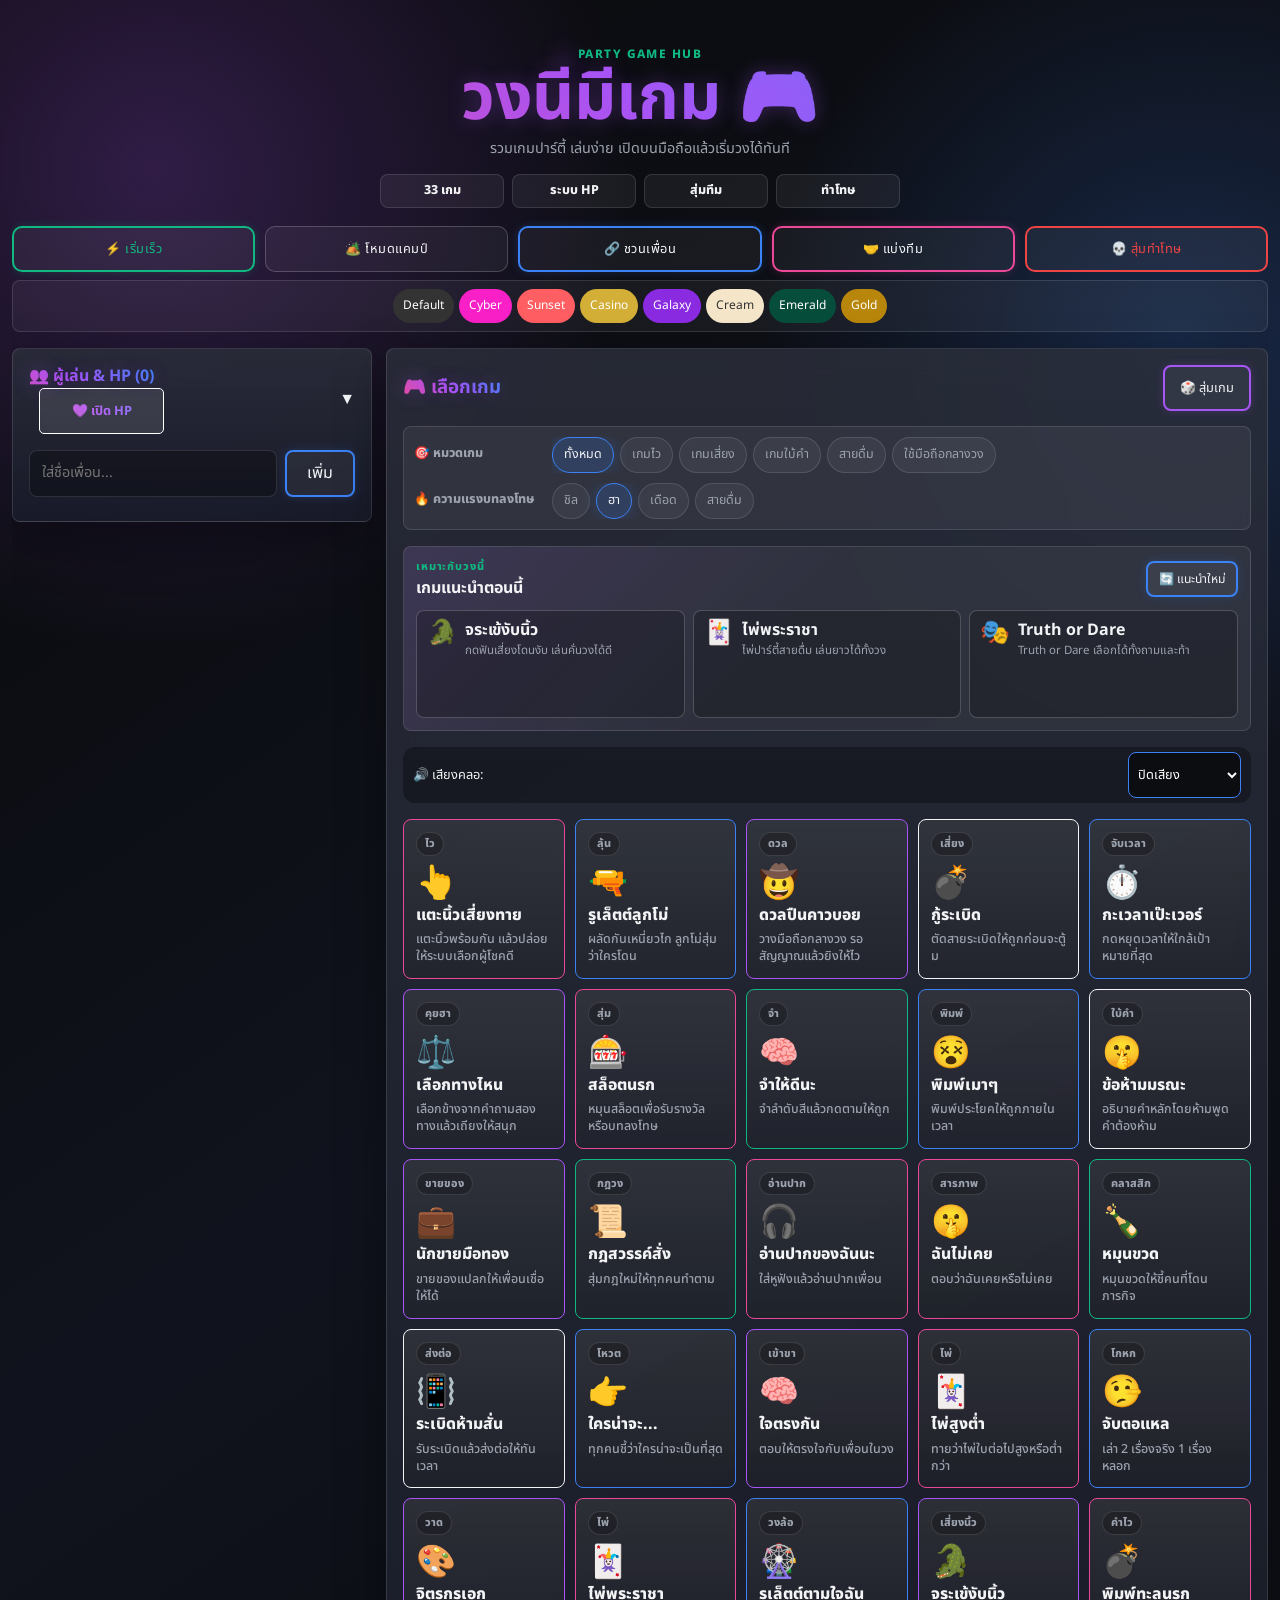
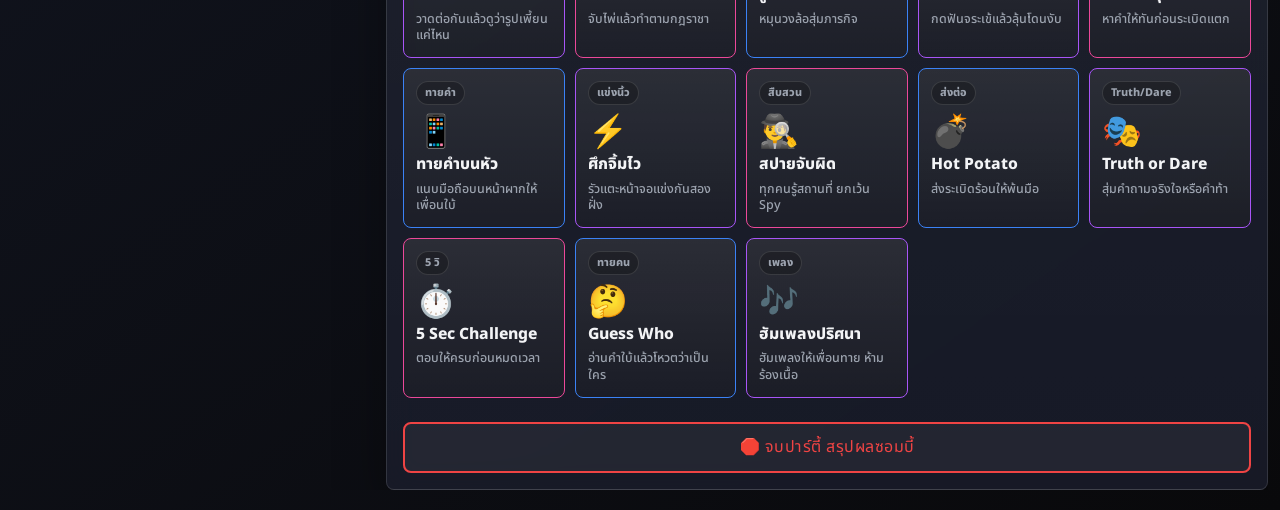
<file: index.html>
<!DOCTYPE html>
<html lang="th">
<head>
    <meta charset="UTF-8">
    <meta name="viewport" content="width=device-width, initial-scale=1.0, maximum-scale=1.0, user-scalable=no">
    <title>วงนี้มีเกม - Premium Party Hub</title>
    <meta name="theme-color" content="#09090b">
    <meta name="description" content="เว็บแอปเกมปาร์ตี้สำหรับเล่นกับเพื่อนบนมือถือ มีเกม 33 เกม ระบบ HP สุ่มทีม สุ่มทำโทษ และโหมดเริ่มเร็ว">
    <link rel="manifest" href="manifest.json">
    <link rel="icon" href="icon.svg" type="image/svg+xml">
    <link rel="apple-touch-icon" href="icon.svg">
    <link href="https://fonts.googleapis.com/css2?family=Noto+Sans+Thai:wght@300;400;600;800&display=swap" rel="stylesheet">
    <link rel="stylesheet" href="style.css">
</head>
<body>

<div class="bg-orb orb-1"></div><div class="bg-orb orb-2"></div><div class="bg-orb orb-3"></div>
<div id="flash-overlay"></div>
<div id="touch-roulette-overlay" class="hidden"></div>

<div id="app-container">
    <div id="home-view" class="dashboard-layout">
        <div class="header-section text-center mb-2 mt-3">
            <p class="app-kicker">Party Game Hub</p>
            <h1 class="text-gradient pulse-text" style="font-size: 2.2rem; margin-bottom: 5px;">วงนี้มีเกม 🎮</h1>
            <p class="text-muted" style="font-size: 0.9rem;">รวมเกมปาร์ตี้ เล่นง่าย เปิดบนมือถือแล้วเริ่มวงได้ทันที</p>
            <div class="quick-stats" aria-label="ข้อมูลแอป">
                <span>33 เกม</span>
                <span>ระบบ HP</span>
                <span>สุ่มทีม</span>
                <span>ทำโทษ</span>
            </div>
        </div>

        <div class="toolbar-section mb-2">
            <button onclick="quickStart()" class="action-btn toolbar-btn btn-neon-green">⚡ เริ่มเร็ว</button>
            <button onclick="toggleCampfire()" id="btn-campfire" class="action-btn toolbar-btn">🏕️ โหมดแคมป์</button>
            <button onclick="shareApp()" class="action-btn toolbar-btn btn-neon-blue">🔗 ชวนเพื่อน</button>
            <button onclick="splitTeams()" class="action-btn toolbar-btn btn-neon-pink">🤝 แบ่งทีม</button>
            <button onclick="showPenaltyModal()" class="action-btn toolbar-btn btn-danger">💀 สุ่มทำโทษ</button>
        </div>

        <div class="theme-switcher mb-3" style="display:flex; gap:5px; flex-wrap:wrap; justify-content:center;" aria-label="เลือกธีม">
            <button onclick="setTheme('default')" class="theme-btn" style="background:#333;">Default</button>
            <button onclick="setTheme('cyberpunk')" class="theme-btn" style="background:#f820c6;">Cyber</button>
            <button onclick="setTheme('sunset')" class="theme-btn" style="background:#ff5e62;">Sunset</button>
            <button onclick="setTheme('casino')" class="theme-btn" style="background:#d4af37;">Casino</button>
            <button onclick="setTheme('galaxy')" class="theme-btn" style="background:#8a2be2;">Galaxy</button>
            <button onclick="setTheme('cream')" class="theme-btn" style="background:#f5e6ca; color:#333;">Cream</button>
            <button onclick="setTheme('emerald')" class="theme-btn" style="background:#064e3b;">Emerald</button>
            <button onclick="setTheme('goldblack')" class="theme-btn" style="background:#b8860b;">Gold</button>
        </div>

        <div class="dashboard-grid">
            <div class="player-panel glass-card p-3 mb-3">
                <div style="display: flex; justify-content: space-between; align-items: center; cursor: pointer;" onclick="togglePlayerList()">
                    <h4 class="text-gradient m-0">👥 ผู้เล่น & HP (<span id="player-count">0</span>)</h4>
                    <span id="player-toggle-icon">▼</span>
                </div>
                <div id="player-manage-section" class="mt-3">
                    <div class="add-player-box mb-2">
                        <input type="text" id="new-player-name" placeholder="ใส่ชื่อเพื่อน..." autocomplete="off">
                        <button onclick="addPlayer()" class="btn-neon-blue" style="width: 70px; padding: 10px;">เพิ่ม</button>
                    </div>
                    <div id="player-list" class="player-list-container"></div>
                </div>
            </div>

            <div class="game-panel glass-card p-3">
                <div style="display: flex; justify-content: space-between; align-items: center; margin-bottom: 15px;">
                    <h3 class="text-gradient" style="margin: 0;">🎮 เลือกเกม</h3>
                    <button onclick="randomGameSelect()" class="btn-neon-purple" style="width: auto; padding: 5px 15px; font-size: 0.8rem;">🎲 สุ่มเกม</button>
                </div>
                <div class="control-panel mb-3">
                    <div class="control-row">
                        <span>🎯 หมวดเกม</span>
                        <div class="category-tabs" id="category-tabs" aria-label="หมวดเกม"></div>
                    </div>
                    <div class="control-row">
                        <span>🔥 ความแรงบทลงโทษ</span>
                        <div class="penalty-tabs" id="penalty-tabs" aria-label="ความแรงบทลงโทษ">
                            <button type="button" onclick="setPenaltyLevel('chill')" data-level="chill">ชิล</button>
                            <button type="button" onclick="setPenaltyLevel('fun')" data-level="fun">ฮา</button>
                            <button type="button" onclick="setPenaltyLevel('hard')" data-level="hard">เดือด</button>
                            <button type="button" onclick="setPenaltyLevel('drink')" data-level="drink">สายดื่ม</button>
                        </div>
                    </div>
                </div>
                <div class="recommend-panel mb-3">
                    <div class="recommend-header">
                        <div>
                            <p class="section-kicker">เหมาะกับวงนี้</p>
                            <h4>เกมแนะนำตอนนี้</h4>
                        </div>
                        <button onclick="refreshRecommendations()" class="btn-neon-blue">🔄 แนะนำใหม่</button>
                    </div>
                    <div id="recommendation-list" class="recommendation-list"></div>
                </div>
                <div class="mb-3" style="display: flex; align-items: center; justify-content: space-between; background: rgba(0,0,0,0.3); padding: 5px 10px; border-radius: 12px;">
                    <span style="font-size: 0.8rem;">🔊 เสียงคลอ:</span>
                    <select id="ambience-select" onchange="changeAmbience()" style="padding: 5px; border-radius: 8px; background: rgba(0,0,0,0.5); color: white; border: 1px solid var(--neon-blue); font-size: 0.8rem;">
                        <option value="none">ปิดเสียง</option>
                        <option value="crickets">🏕️ เสียงจิ้งหรีด</option>
                        <option value="heartbeat">💓 ลุ้นระทึก</option>
                    </select>
                </div>
                <div class="game-grid" id="game-grid"></div>
                <button onclick="endParty()" class="btn-danger action-btn mt-4" style="width: 100%;">🛑 จบปาร์ตี้ สรุปผลซอมบี้</button>
            </div>
        </div>
    </div>

    <div id="game-view" class="hidden glass-overlay">
        <div class="game-header-container" style="position: sticky; top: 0; z-index: 11; background: rgba(0,0,0,0.8); border-bottom: 1px solid rgba(255,255,255,0.05);">
            <div class="game-header" style="display: flex; align-items: center; padding: 15px;">
                <button class="back-btn" onclick="closeGame()" style="width:auto; padding: 5px 15px; border-radius: 20px; font-size: 0.9rem; margin-right:15px;">◀ กลับ</button>
                <h3 id="game-title" class="text-gradient" style="flex: 1; text-align: left; margin:0; font-size: 1.2rem;">Game</h3>
            </div>
            <div id="mini-hp-bar" class="mini-hp-bar"></div>
        </div>
        <div class="game-content" id="game-content"></div>
    </div>

    <div id="summary-view" class="hidden p-4 glass-overlay">
        <h1 class="text-gradient mb-4 mt-4 pulse-text text-center">🎉 สรุปผลปาร์ตี้ 🎉</h1>
        <div id="summary-content" class="glass-card mb-4 p-4"></div>
        <button onclick="copySummary()" class="btn-neon-blue mb-3 action-btn">📋 คัดลอกผลสรุป</button>
        <button onclick="resetAll()" class="btn-danger action-btn">🔄 เริ่มงานใหม่ทั้งหมด</button>
    </div>

    <div id="penalty-modal" class="hidden modal-overlay"><div class="glass-card p-4 text-center modal-box"><h2 class="mb-4 text-gradient">💀 บทลงโทษ</h2><div id="penalty-result" class="timer-text mb-4" style="font-size: 1.5rem; color: #ef4444; line-height: 1.4;">เลือกประเภทแล้วสุ่มได้เลย!</div><button class="btn-neon-purple action-btn" onclick="closeModals()">ปิดหน้าต่าง</button></div></div>
    <div id="team-modal" class="hidden modal-overlay"><div class="glass-card p-4 modal-box text-center"><h2 class="mb-4 text-gradient">🤝 ผลการแบ่งทีม</h2><div id="team-result" style="text-align: left; margin-bottom: 20px;"></div><button class="btn-neon-blue action-btn mb-2" onclick="splitTeams()">🔄 สุ่มใหม่</button><button class="btn-danger action-btn" onclick="closeModals()">ปิดหน้าต่าง</button></div></div>
    <div id="toast-container"></div>
</div>
<script src="script.js"></script>
</body>
</html>
</file>
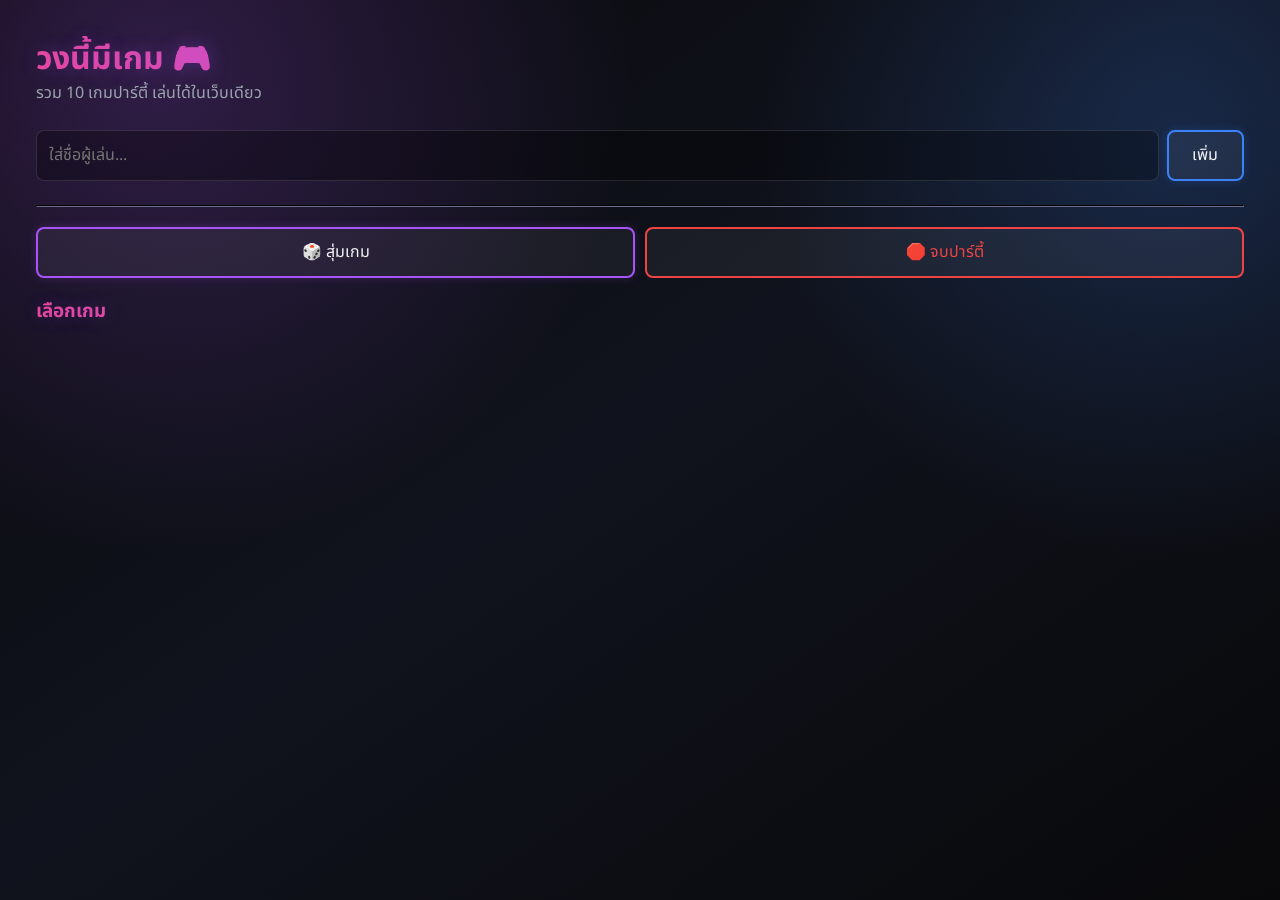
<file: indek.html>
<!DOCTYPE html>
<html lang="th">
<head>
    <meta charset="UTF-8">
    <meta name="viewport" content="width=device-width, initial-scale=1.0, maximum-scale=1.0, user-scalable=no">
    <title>วงนี้มีเกม - Party Game Hub</title>
    <link href="https://fonts.googleapis.com/css2?family=Noto+Sans+Thai:wght@300;400;600;800&display=swap" rel="stylesheet">
    <link rel="stylesheet" href="style.css">
</head>
<body>

<div id="app-container">
    
    <div id="home-view" class="p-4">
        <div class="header mb-4">
            <h1 class="text-gradient">วงนี้มีเกม 🎮</h1>
            <p class="text-muted">รวม 10 เกมปาร์ตี้ เล่นได้ในเว็บเดียว</p>
        </div>

        <div class="mb-4">
            <div style="display: flex; gap: 8px; margin-bottom: 15px;">
                <input type="text" id="new-player-name" placeholder="ใส่ชื่อผู้เล่น..." autocomplete="off">
                <button onclick="addPlayer()" class="btn-neon-blue" style="width: 80px;">เพิ่ม</button>
            </div>
            <div id="player-list"></div>
        </div>

        <hr style="border-color: #2d2d3a; margin: 20px 0;">

        <div style="display: flex; gap: 10px; margin-bottom: 20px;">
            <button onclick="randomGameSelect()" class="btn-neon-purple">🎲 สุ่มเกม</button>
            <button onclick="endParty()" class="btn-danger">🛑 จบปาร์ตี้</button>
        </div>

        <h3 class="mb-2 text-gradient">เลือกเกม</h3>
        <div class="game-grid" id="game-grid">
            </div>
    </div>

    <div id="game-view" class="hidden">
        <div class="game-header">
            <button class="back-btn" onclick="closeGame()">◀ กลับ</button>
            <h2 id="game-title" class="text-gradient" style="flex: 1; text-align: left;">Game Title</h2>
        </div>
        <div class="game-content" id="game-content">
            </div>
        <div style="padding: 10px; background: var(--card-dark); border-top: 1px solid #2d2d3a; max-height: 150px; overflow-y: auto;" id="quick-score-panel">
            <h4 style="text-align: center; margin-bottom: 5px; color: var(--text-muted); font-size: 0.9rem;">ให้คะแนนด่วน</h4>
            <div id="quick-score-list" style="display: flex; gap: 10px; overflow-x: auto; padding-bottom: 5px;"></div>
        </div>
    </div>

    <div id="summary-view" class="hidden p-4">
        <h1 class="text-gradient mb-4 mt-4">🎉 สรุปผลปาร์ตี้ 🎉</h1>
        <div id="summary-content" style="background: var(--card-dark); border-radius: 16px; padding: 20px; margin-bottom: 20px; border: 1px solid var(--neon-pink);">
        </div>
        <button onclick="copySummary()" class="btn-neon-blue mb-2">📋 คัดลอกผลสรุป</button>
        <button onclick="resetAll()" class="btn-danger">🔄 ล้างข้อมูลทั้งหมด (เริ่มใหม่)</button>
    </div>

</div>

<script src="script.js"></script>
</body>
</html>
</file>
<file: style.css>
/* ธีมหลัก (ค่าเริ่มต้น) */
:root { --bg-dark: #09090b; --card-dark: rgba(24, 24, 27, 0.7); --neon-purple: #a855f7; --neon-blue: #3b82f6; --neon-pink: #ec4899; --neon-green: #10b981; --text-main: #f3f4f6; --text-muted: #9ca3af;}

/* ระบบเปลี่ยนธีม */
.theme-cyberpunk { --bg-dark: #050514; --card-dark: rgba(13, 14, 33, 0.7); --neon-purple: #f820c6; --neon-blue: #00ffff; --neon-pink: #ff003c; --neon-green: #39ff14; }
.theme-sunset { --bg-dark: #1a0b1c; --card-dark: rgba(45, 15, 30, 0.6); --neon-purple: #ff5e62; --neon-blue: #ff9966; --neon-pink: #ff2a85; --neon-green: #00e676; }
.theme-casino { --bg-dark: #0a0a0a; --card-dark: rgba(25, 25, 25, 0.8); --neon-purple: #d4af37; --neon-blue: #f3e5ab; --neon-pink: #dc143c; --neon-green: #10893E; }
.theme-galaxy { --bg-dark: #0b0f19; --card-dark: rgba(20, 30, 50, 0.6); --neon-purple: #8a2be2; --neon-blue: #4d94ff; --neon-pink: #bf00ff; --neon-green: #00fa9a; }
.theme-cream { --bg-dark: #f5e6ca; --card-dark: rgba(255, 255, 255, 0.6); --neon-purple: #d2b48c; --neon-blue: #8b7355; --neon-pink: #a0522d; --neon-green: #556b2f; --text-main: #222; --text-muted: #555; }
.theme-emerald { --bg-dark: #022c22; --card-dark: rgba(6, 78, 59, 0.6); --neon-purple: #34d399; --neon-blue: #10b981; --neon-pink: #059669; --neon-green: #064e3b; }
.theme-goldblack { --bg-dark: #000; --card-dark: rgba(20, 20, 20, 0.8); --neon-purple: #ffd700; --neon-blue: #daa520; --neon-pink: #b8860b; --neon-green: #556b2f; }

* { box-sizing: border-box; margin: 0; padding: 0; font-family: 'Noto Sans Thai', sans-serif; -webkit-tap-highlight-color: transparent; }
body { background-color: var(--bg-dark); color: var(--text-main); display: flex; justify-content: center; min-height: 100vh; overflow-x: hidden; transition: background-color 0.3s; }
body.campfire-mode { background-color: #000; } body.campfire-mode .bg-orb { display: none !important; } body.campfire-mode .glass-card { background: #111; border-color: #333; box-shadow: none; backdrop-filter: none; }
.bg-orb { position: fixed; border-radius: 50%; filter: blur(100px); z-index: -1; opacity: 0.3; animation: float 15s infinite ease-in-out alternate; }
.orb-1 { width: 400px; height: 400px; background: var(--neon-purple); top: -100px; left: -100px; } .orb-2 { width: 350px; height: 350px; background: var(--neon-blue); bottom: -50px; right: -50px; animation-delay: -5s; } .orb-3 { width: 250px; height: 250px; background: var(--neon-pink); top: 30%; left: 20%; animation-delay: -10s; }
@keyframes float { 0% { transform: translate(0, 0) scale(1); } 100% { transform: translate(50px, 80px) scale(1.1); } }
#flash-overlay { position: fixed; top: 0; left: 0; width: 100vw; height: 100vh; pointer-events: none; z-index: 9999; transition: background-color 0.3s; }
#app-container { width: 100%; max-width: 800px; min-height: 100vh; position: relative; display: flex; flex-direction: column; }
.text-gradient { background: linear-gradient(45deg, var(--neon-pink), var(--neon-purple), var(--neon-blue)); -webkit-background-clip: text; -webkit-text-fill-color: transparent; text-shadow: 0 0 20px rgba(168, 85, 247, 0.3); }
.text-muted { color: var(--text-muted); } .text-center { text-align: center; } .mb-1 { margin-bottom: 0.25rem; } .mb-2 { margin-bottom: 0.5rem; } .mb-3 { margin-bottom: 1rem; } .mb-4 { margin-bottom: 1.5rem; } .mt-2 { margin-top: 0.5rem; } .mt-3 { margin-top: 1rem; } .mt-4 { margin-top: 1.5rem; } .p-3 { padding: 1rem; } .p-4 { padding: 1.5rem; } .hidden { display: none !important; }
.glass-card { background: var(--card-dark); backdrop-filter: blur(16px); border: 1px solid rgba(255, 255, 255, 0.1); border-radius: 20px; box-shadow: 0 10px 40px rgba(0, 0, 0, 0.4); color: var(--text-main); }
.glass-overlay { background: rgba(0, 0, 0, 0.9); backdrop-filter: blur(25px); display: flex; flex-direction: column; min-height: 100vh;}
.game-rules-box { background: rgba(255, 255, 255, 0.05); border-left: 4px solid var(--neon-blue); padding: 12px; border-radius: 0 12px 12px 0; font-size: 0.85rem; text-align: left; line-height: 1.6; width: 100%; max-width: 500px; margin-bottom: 20px; box-shadow: inset 0 0 15px rgba(59, 130, 246, 0.05); color: var(--text-main); }

button { background: rgba(255,255,255,0.05); color: var(--text-main); border: 1px solid rgba(255,255,255,0.2); padding: 12px 20px; border-radius: 12px; font-size: 0.9rem; font-weight: 600; cursor: pointer; transition: all 0.2s; width: 100%; display: flex; justify-content: center; align-items: center; gap: 8px; }
button:active { transform: scale(0.95); } .action-btn { text-transform: uppercase; letter-spacing: 0.5px; }
.theme-btn { width: auto; padding: 6px 10px; font-size: 0.75rem; border-radius: 8px; border:none; box-shadow: 0 2px 5px rgba(0,0,0,0.5); color: white; }
.btn-neon-purple { border: 2px solid var(--neon-purple); box-shadow: 0 0 10px rgba(168, 85, 247, 0.2); } .btn-neon-purple:hover { background: rgba(168, 85, 247, 0.15); box-shadow: 0 0 20px rgba(168, 85, 247, 0.5); }
.btn-neon-blue { border: 2px solid var(--neon-blue); box-shadow: 0 0 10px rgba(59, 130, 246, 0.2); } .btn-neon-blue:hover { background: rgba(59, 130, 246, 0.15); box-shadow: 0 0 20px rgba(59, 130, 246, 0.5); }
.btn-neon-pink { border: 2px solid var(--neon-pink); box-shadow: 0 0 10px rgba(236, 72, 153, 0.2); } .btn-neon-pink:hover { background: rgba(236, 72, 153, 0.15); box-shadow: 0 0 20px rgba(236, 72, 153, 0.5); }
.btn-neon-green { border: 2px solid var(--neon-green); box-shadow: 0 0 10px rgba(16, 185, 129, 0.2); color: var(--neon-green); } .btn-neon-green:hover { background: rgba(16, 185, 129, 0.15); box-shadow: 0 0 20px rgba(16, 185, 129, 0.5); }
.btn-danger { border: 2px solid #ef4444; color: #ef4444; } .btn-danger:hover { background: rgba(239, 68, 68, 0.15); box-shadow: 0 0 20px rgba(239, 68, 68, 0.5); }
.dashboard-grid { display: grid; grid-template-columns: 1fr; gap: 15px; } @media(min-width: 768px) { .dashboard-grid { grid-template-columns: 320px 1fr; } }
.toolbar-section { display: flex; gap: 8px; flex-wrap: wrap; justify-content: center; } .toolbar-btn { flex: 1; min-width: 80px; padding: 8px; border-radius: 10px; font-size: 0.8rem;}

.add-player-box { display: flex; gap: 8px; } .add-player-box input { flex: 1; padding: 10px 12px; border-radius: 10px; border: 1px solid rgba(255,255,255,0.1); background: rgba(0,0,0,0.3); color: var(--text-main); outline: none; transition: 0.3s; font-size: 0.9rem; }
.player-list-container { max-height: 250px; overflow-y: auto; padding-right: 5px; display: flex; flex-direction: column; gap: 6px; }
.player-item { background: rgba(0,0,0,0.3); border: 1px solid rgba(255,255,255,0.05); border-radius: 10px; padding: 8px 12px; display: flex; justify-content: space-between; align-items: center; border-left: 4px solid var(--neon-purple); } .player-item.zombie { border-left-color: #ef4444; background: rgba(239,68,68,0.1); opacity: 0.8; }
.hp-controls { display: flex; align-items: center; gap: 5px; } .hp-btn { width: 24px; height: 24px; padding: 0; border-radius: 50%; border: none; background: rgba(255,255,255,0.1); font-size: 1rem; font-weight: bold; }
.game-grid { display: grid; grid-template-columns: repeat(auto-fill, minmax(110px, 1fr)); gap: 10px; }
.game-card { background: rgba(0,0,0,0.3); border: 1px solid rgba(255,255,255,0.08); border-radius: 14px; padding: 15px 5px; text-align: center; cursor: pointer; transition: all 0.3s; display: flex; flex-direction: column; justify-content: center; align-items: center; color: var(--text-main); }
.game-card:hover { transform: translateY(-3px); background: rgba(255,255,255,0.05); box-shadow: 0 5px 15px rgba(0,0,0,0.3); } .game-icon { font-size: 2rem; margin-bottom: 5px; transition: 0.3s; }
.mini-hp-bar { display: flex; overflow-x: auto; padding: 8px 15px; background: rgba(0,0,0,0.4); gap: 10px; font-size: 0.8rem; white-space: nowrap; border-bottom: 1px solid rgba(255,255,255,0.05); scrollbar-width: none; color: white;} .mini-hp-bar::-webkit-scrollbar { display: none; } .mini-hp-item { padding: 4px 10px; border-radius: 12px; background: rgba(255,255,255,0.1); border: 1px solid rgba(255,255,255,0.2); } .mini-hp-zombie { color: #ef4444; border-color: #ef4444; background: rgba(239,68,68,0.1); text-decoration: line-through; }
.modal-overlay { position: fixed; top: 0; left: 0; width: 100%; height: 100%; background: rgba(0,0,0,0.8); z-index: 10000; display: flex; justify-content: center; align-items: center; padding: 20px; backdrop-filter: blur(10px); } .modal-box { width: 100%; max-width: 350px; animation: slideUpFade 0.3s ease-out; }
.game-content { flex: 1; padding: 20px 15px; display: flex; flex-direction: column; align-items: center; justify-content: flex-start; text-align: center; position: relative;}
input[type="text"], input[type="number"], textarea { width: 100%; padding: 12px; border-radius: 12px; border: 1px solid rgba(255,255,255,0.1); background: rgba(0,0,0,0.3); color: var(--text-main); outline: none; transition: 0.3s; } input:focus, textarea:focus { border-color: var(--neon-blue); box-shadow: 0 0 10px rgba(59,130,246,0.3); }
.display-text { font-size: 1.3rem; font-weight: 600; line-height: 1.5; margin: 10px 0; min-height: 80px; display: flex; align-items: center; justify-content: center; width: 100%; max-width: 500px; word-break: break-word; }
.timer-text { font-size: 3.5rem; font-weight: 800; color: var(--neon-pink); text-shadow: 0 0 20px rgba(236, 72, 153, 0.8); animation: heartbeat 1s infinite; }
.custom-timer-box { display: flex; align-items: center; justify-content: center; gap: 10px; margin-bottom: 15px; background: rgba(0,0,0,0.3); padding: 8px 15px; border-radius: 12px; border: 1px solid rgba(255,255,255,0.1); font-size: 0.9rem; color: var(--text-main); } .custom-timer-box input { width: 60px; padding: 5px; text-align: center; }

#canvas-container { border: 2px solid var(--neon-blue); border-radius: 12px; background: #fff; width: 100%; max-width: 400px; height: 350px; touch-action: none; box-shadow: 0 0 15px rgba(59,130,246,0.2); }
.draw-tools { display: flex; gap: 8px; margin-top: 10px; width: 100%; max-width: 400px; justify-content: center; flex-wrap: wrap; } .color-btn { width: 30px; height: 30px; border-radius: 50%; border: 2px solid #fff; cursor: pointer; padding: 0; } .color-btn.active { transform: scale(1.2); border-color: var(--neon-pink); }
.card-container { perspective: 1000px; margin: 15px auto; cursor: pointer; } .playing-card { width: 140px; height: 200px; background: #fff; border-radius: 12px; box-shadow: 0 8px 15px rgba(0,0,0,0.3); display: flex; flex-direction: column; justify-content: center; align-items: center; position: relative; border: 1px solid #ddd; transition: transform 0.6s cubic-bezier(0.4, 0.2, 0.2, 1); transform-style: preserve-3d; } .card-rank { font-size: 2.5rem; font-weight: bold; position: absolute; top: 5px; left: 10px; } .card-suit { font-size: 4rem; } .card-red { color: #ef4444; } .card-black { color: #111; } .card-back { background: repeating-linear-gradient(45deg, var(--neon-purple), var(--neon-purple) 10px, var(--neon-blue) 10px, var(--neon-blue) 20px); border: 4px solid #fff; width: 100%; height: 100%; border-radius: 12px; position: absolute; backface-visibility: hidden; } .card-front { position: absolute; width: 100%; height: 100%; backface-visibility: hidden; transform: rotateY(180deg); display: flex; align-items: center; justify-content: center; flex-direction: column; } .playing-card.flipped { transform: rotateY(180deg) scale(1.1); box-shadow: 0 15px 30px rgba(0,0,0,0.5); }

.croc-jaw { display: flex; justify-content: center; gap: 2px; }
.croc-tooth-top { width: 100%; max-width: 35px; height: 45px; background: #fdfdfd; cursor: pointer; display:flex; align-items:flex-start; justify-content:center; font-size:0.8rem; font-weight:bold; color:#ccc; clip-path: polygon(0 0, 100% 0, 50% 100%); transition: transform 0.2s; padding-top: 5px; border-top: 4px solid #4ade80; }
.croc-tooth-bottom { width: 100%; max-width: 35px; height: 45px; background: #fdfdfd; cursor: pointer; display:flex; align-items:flex-end; justify-content:center; font-size:0.8rem; font-weight:bold; color:#ccc; clip-path: polygon(50% 0, 0 100%, 100% 100%); transition: transform 0.2s; padding-bottom: 5px; border-bottom: 4px solid #4ade80;}
.croc-tooth-top.pressed { transform: translateY(-30px); background: #333; color: #111; border-top:none; }
.croc-tooth-bottom.pressed { transform: translateY(30px); background: #333; color: #111; border-bottom:none;}
.croc-mouth-bg { background: #550000; padding: 15px; border-radius: 50% 50% 10px 10px; border: 4px solid #166534; box-shadow: inset 0 0 20px #000; }

.premium-wheel { width: 260px; height: 260px; border-radius: 50%; border: 6px solid #fff; box-shadow: 0 0 20px rgba(168,85,247,0.5), inset 0 0 20px rgba(0,0,0,0.5); display: flex; align-items: center; justify-content: center; font-size: 1.2rem; font-weight: bold; margin: 20px auto; color: white; text-shadow: 1px 1px 3px rgba(0,0,0,0.8); position: relative; overflow: hidden; transition: transform 4s cubic-bezier(0.25, 1, 0.5, 1); background: conic-gradient(#ef4444 0deg 60deg, #f59e0b 60deg 120deg, #10b981 120deg 180deg, #3b82f6 180deg 240deg, #8b5cf6 240deg 300deg, #ec4899 300deg 360deg); } .premium-wheel::after { content: ''; position: absolute; width: 40px; height: 40px; background: #fff; border-radius: 50%; z-index: 10; box-shadow: 0 0 10px rgba(0,0,0,0.5); } .wheel-pointer { position: absolute; top: -15px; left: 50%; transform: translateX(-50%); width: 0; height: 0; border-left: 15px solid transparent; border-right: 15px solid transparent; border-top: 30px solid #fff; z-index: 10; filter: drop-shadow(0 2px 2px rgba(0,0,0,0.5)); }

#touch-roulette-overlay { position: fixed; top:0; left:0; width:100vw; height:100vh; background: rgba(0,0,0,0.9); z-index: 10000; touch-action: none; overflow: hidden;}
.touch-circle { position: absolute; width: 100px; height: 100px; border-radius: 50%; transform: translate(-50%, -50%); border: 4px solid #fff; animation: pulseTouch 1s infinite alternate; box-shadow: 0 0 30px currentColor, inset 0 0 20px currentColor; background: rgba(255,255,255,0.2); }
@keyframes pulseTouch { 0% { transform: translate(-50%, -50%) scale(1); opacity:0.8; } 100% { transform: translate(-50%, -50%) scale(1.1); opacity:1; } }

.duel-zone { position: absolute; width: 100%; height: 50%; display:flex; align-items:center; justify-content:center; font-size:3rem; font-weight:bold; cursor:pointer; touch-action: none;} .duel-top { top: 0; background: #ef4444; transform: rotate(180deg); border-bottom: 2px solid #fff;} .duel-bottom { bottom: 0; background: #3b82f6; border-top: 2px solid #fff;}

@keyframes heartbeat { 0% { transform: scale(1); } 50% { transform: scale(1.1); } 100% { transform: scale(1); } }
@keyframes slideUpFade { 0% { opacity: 0; transform: translateY(30px); } 100% { opacity: 1; transform: translateY(0); } }
@keyframes slideDownToast { 0% { transform: translate(-50%, -50px); opacity: 0; } 100% { transform: translate(-50%, 0); opacity: 1; } }
#toast-container { position: fixed; top: 20px; left: 50%; transform: translateX(-50%); z-index: 100000; display: flex; flex-direction: column; align-items: center; gap: 10px; width: 90%; max-width: 400px; pointer-events: none; } .toast { background: rgba(9, 9, 11, 0.95); border: 2px solid var(--neon-blue); color: white; padding: 10px 20px; border-radius: 30px; box-shadow: 0 5px 15px rgba(0,0,0,0.5); animation: slideDownToast 0.3s forwards; text-align: center; font-weight: 600; width: 100%; font-size:0.9rem;}

/* 2026 mobile polish */
:root {
    --surface-strong: rgba(14, 18, 32, 0.82);
    --surface-soft: rgba(255, 255, 255, 0.07);
    --line-soft: rgba(255, 255, 255, 0.12);
    --shadow-soft: 0 18px 50px rgba(0, 0, 0, 0.35);
    --tap-size: 46px;
}

html {
    min-height: 100%;
    background: var(--bg-dark);
    text-size-adjust: 100%;
}

body {
    background:
        radial-gradient(circle at 12% 8%, color-mix(in srgb, var(--neon-purple) 24%, transparent), transparent 30rem),
        radial-gradient(circle at 92% 16%, color-mix(in srgb, var(--neon-blue) 20%, transparent), transparent 26rem),
        linear-gradient(145deg, var(--bg-dark), #10131d 48%, var(--bg-dark));
    line-height: 1.45;
    overscroll-behavior-y: contain;
}

body.campfire-mode {
    background:
        radial-gradient(circle at 50% 110%, rgba(239, 68, 68, 0.26), transparent 22rem),
        linear-gradient(180deg, #050505, #12100d);
}

.bg-orb {
    opacity: 0.18;
    filter: blur(120px);
}

#app-container {
    max-width: 1120px;
    padding: max(12px, env(safe-area-inset-top)) max(12px, env(safe-area-inset-right)) max(20px, env(safe-area-inset-bottom)) max(12px, env(safe-area-inset-left));
}

.dashboard-layout {
    width: 100%;
}

.header-section {
    position: relative;
    padding: 18px 12px 10px;
}

.app-kicker {
    color: var(--neon-green);
    font-size: 0.74rem;
    font-weight: 800;
    letter-spacing: 0.12em;
    margin-bottom: 2px;
    text-transform: uppercase;
}

.header-section h1 {
    font-size: clamp(2rem, 10vw, 4.1rem) !important;
    line-height: 1.05;
}

.header-section .text-muted {
    max-width: 560px;
    margin: 0 auto;
}

.quick-stats {
    display: grid;
    grid-template-columns: repeat(4, minmax(0, 1fr));
    gap: 8px;
    width: 100%;
    max-width: 520px;
    margin: 14px auto 0;
}

.quick-stats span {
    min-height: 34px;
    display: flex;
    align-items: center;
    justify-content: center;
    border: 1px solid var(--line-soft);
    border-radius: 8px;
    background: rgba(255, 255, 255, 0.06);
    color: var(--text-main);
    font-size: 0.78rem;
    font-weight: 800;
    white-space: nowrap;
}

.glass-card {
    background: linear-gradient(180deg, rgba(255,255,255,0.1), rgba(255,255,255,0.045)), var(--surface-strong);
    border-color: var(--line-soft);
    border-radius: 8px;
    box-shadow: var(--shadow-soft);
}

.glass-overlay {
    background:
        linear-gradient(180deg, rgba(6, 8, 14, 0.98), rgba(8, 11, 18, 0.94)),
        var(--bg-dark);
}

button,
input,
select,
textarea {
    font: inherit;
}

button {
    min-height: var(--tap-size);
    border-radius: 8px;
    touch-action: manipulation;
}

button:focus-visible,
input:focus-visible,
select:focus-visible,
textarea:focus-visible {
    outline: 3px solid color-mix(in srgb, var(--neon-blue) 45%, transparent);
    outline-offset: 2px;
}

button:disabled {
    cursor: not-allowed;
    opacity: 0.58;
}

.toolbar-section {
    display: grid !important;
    grid-template-columns: repeat(5, minmax(0, 1fr));
    gap: 10px;
}

.toolbar-btn {
    min-width: 0;
    padding: 10px 8px;
    line-height: 1.15;
    text-transform: none;
}

.theme-switcher {
    background: rgba(255, 255, 255, 0.05);
    border: 1px solid var(--line-soft);
    border-radius: 8px;
    padding: 8px;
}

.theme-btn {
    min-height: 34px;
    border-radius: 999px;
    box-shadow: none;
}

.control-panel {
    display: grid;
    gap: 10px;
    border: 1px solid var(--line-soft);
    border-radius: 8px;
    background: rgba(255, 255, 255, 0.055);
    padding: 10px;
}

.control-row {
    display: grid;
    grid-template-columns: 128px 1fr;
    gap: 10px;
    align-items: start;
}

.control-row > span {
    color: var(--text-muted);
    font-size: 0.78rem;
    font-weight: 800;
    padding-top: 8px;
}

.category-tabs,
.penalty-tabs {
    display: flex;
    gap: 6px;
    overflow-x: auto;
    scrollbar-width: none;
}

.category-tabs::-webkit-scrollbar,
.penalty-tabs::-webkit-scrollbar {
    display: none;
}

.category-tabs button,
.penalty-tabs button {
    flex: 0 0 auto;
    min-height: 36px;
    width: auto;
    padding: 7px 11px;
    border-radius: 999px;
    border-color: var(--line-soft);
    color: var(--text-muted);
    font-size: 0.78rem;
    white-space: nowrap;
}

.category-tabs button.active,
.penalty-tabs button.active {
    border-color: var(--neon-blue);
    background: color-mix(in srgb, var(--neon-blue) 18%, transparent);
    color: var(--text-main);
    box-shadow: 0 0 18px color-mix(in srgb, var(--neon-blue) 24%, transparent);
}

.recommend-panel {
    border: 1px solid var(--line-soft);
    border-radius: 8px;
    background:
        linear-gradient(135deg, color-mix(in srgb, var(--neon-purple) 12%, transparent), transparent 45%),
        rgba(255, 255, 255, 0.05);
    padding: 12px;
}

.recommend-header {
    display: flex;
    align-items: center;
    justify-content: space-between;
    gap: 12px;
    margin-bottom: 10px;
}

.section-kicker {
    color: var(--neon-green);
    font-size: 0.68rem;
    font-weight: 800;
    letter-spacing: 0.08em;
    text-transform: uppercase;
}

.recommend-header h4 {
    margin-top: 2px;
    font-size: 1rem;
}

.recommend-header button {
    min-height: 36px;
    width: auto;
    padding: 7px 11px;
    font-size: 0.76rem;
    white-space: nowrap;
}

.recommendation-list {
    display: grid;
    grid-template-columns: repeat(3, minmax(0, 1fr));
    gap: 8px;
}

.recommend-card {
    justify-content: flex-start;
    align-items: flex-start;
    min-height: 108px;
    padding: 10px;
    border-radius: 8px;
    background: rgba(0, 0, 0, 0.22);
    text-align: left;
}

.recommend-icon {
    font-size: 1.5rem;
    line-height: 1;
}

.recommend-copy {
    display: grid;
    gap: 3px;
}

.recommend-copy strong {
    line-height: 1.2;
}

.recommend-copy small {
    color: var(--text-muted);
    font-size: 0.72rem;
    line-height: 1.35;
}

.empty-state {
    grid-column: 1 / -1;
    border: 1px dashed var(--line-soft);
    border-radius: 8px;
    padding: 18px;
    color: var(--text-muted);
    text-align: center;
}

.dashboard-grid {
    align-items: start;
    gap: 14px;
}

@media (min-width: 860px) {
    .dashboard-grid {
        grid-template-columns: minmax(300px, 360px) 1fr;
    }
}

.player-panel,
.game-panel {
    overflow: hidden;
}

.player-list-container {
    max-height: min(42vh, 360px);
    gap: 8px;
}

.player-item {
    border-radius: 8px;
    padding: 10px 12px;
    gap: 10px;
}

.hp-btn {
    width: 34px;
    height: 34px;
    min-height: 34px;
}

.add-player-box input,
input[type="text"],
input[type="number"],
textarea,
select {
    min-height: var(--tap-size);
    border-radius: 8px;
    border-color: var(--line-soft);
}

.game-grid {
    grid-template-columns: repeat(auto-fit, minmax(140px, 1fr));
    gap: 10px;
}

.game-card {
    position: relative;
    min-height: 150px;
    justify-content: flex-start;
    align-items: flex-start;
    gap: 7px;
    padding: 12px;
    border-width: 1px;
    border-radius: 8px;
    background:
        linear-gradient(180deg, rgba(255,255,255,0.1), rgba(255,255,255,0.04)),
        rgba(0, 0, 0, 0.24);
    text-align: left;
    overflow: hidden;
}

.game-card:hover {
    transform: translateY(-2px);
}

.game-card:active {
    transform: scale(0.98);
}

.game-card-badge {
    align-self: flex-start;
    max-width: 100%;
    padding: 3px 8px;
    border: 1px solid var(--line-soft);
    border-radius: 999px;
    background: rgba(0, 0, 0, 0.24);
    color: var(--text-muted);
    font-size: 0.68rem;
    font-weight: 800;
}

.game-icon {
    font-size: 2rem;
    line-height: 1;
    margin: 4px 0 0;
}

.game-card-title {
    display: block;
    width: 100%;
    color: var(--text-main);
    font-size: 0.98rem;
    font-weight: 800;
    line-height: 1.24;
    word-break: break-word;
}

.game-card-desc {
    display: block;
    width: 100%;
    color: var(--text-muted);
    font-size: 0.78rem;
    font-weight: 500;
    line-height: 1.35;
}

.mini-hp-bar {
    padding: 9px 12px;
    background: rgba(4, 6, 12, 0.82);
}

.mini-hp-item {
    border-radius: 999px;
    padding: 6px 10px;
}

.game-header-container {
    top: env(safe-area-inset-top) !important;
    background: rgba(5, 7, 13, 0.9) !important;
    backdrop-filter: blur(18px);
}

.game-header {
    gap: 10px;
    padding: 10px 12px !important;
}

.back-btn {
    min-height: 40px;
}

.game-content {
    width: 100%;
    max-width: 760px;
    margin: 0 auto;
    padding: 16px 12px 28px;
}

.game-rules-box {
    max-width: 640px;
    border-left-width: 0;
    border-top: 3px solid var(--neon-blue);
    border-radius: 8px;
    background: rgba(255, 255, 255, 0.07);
    font-size: 0.92rem;
}

.display-text {
    min-height: 92px;
    max-width: 640px;
    font-size: clamp(1.12rem, 5vw, 1.75rem);
}

.timer-text {
    font-size: clamp(2.7rem, 14vw, 5.5rem);
    line-height: 1.05;
}

.custom-timer-box {
    width: 100%;
    max-width: 360px;
    border-radius: 8px;
    flex-wrap: wrap;
}

#canvas-container {
    width: min(100%, 420px);
    height: min(66vw, 360px);
    border-radius: 8px;
}

.draw-tools {
    gap: 10px;
}

.color-btn {
    width: 38px;
    height: 38px;
    min-height: 38px;
}

.playing-card {
    border-radius: 8px;
}

.premium-wheel {
    width: min(72vw, 300px);
    height: min(72vw, 300px);
}

.croc-mouth-bg {
    width: min(100%, 420px);
    padding: 12px;
    overflow: hidden;
}

.croc-tooth-top,
.croc-tooth-bottom {
    min-width: 24px;
    height: 42px;
}

.duel-zone {
    font-size: clamp(2.4rem, 14vw, 5rem);
    user-select: none;
}

.modal-overlay {
    padding: max(14px, env(safe-area-inset-top)) max(14px, env(safe-area-inset-right)) max(14px, env(safe-area-inset-bottom)) max(14px, env(safe-area-inset-left));
}

.modal-box {
    max-width: 430px;
    max-height: calc(100vh - 28px);
    overflow-y: auto;
}

#summary-view {
    width: 100%;
    max-width: 760px;
    margin: 0 auto;
}

#toast-container {
    top: max(12px, env(safe-area-inset-top));
}

.toast {
    border-radius: 8px;
}

@media (max-width: 620px) {
    #app-container {
        padding-left: 10px;
        padding-right: 10px;
    }

    .header-section {
        padding-top: 12px;
    }

    .quick-stats {
        grid-template-columns: repeat(2, minmax(0, 1fr));
    }

    .toolbar-section {
        grid-template-columns: repeat(2, minmax(0, 1fr));
    }

    .toolbar-btn {
        min-height: 48px;
        font-size: 0.82rem;
    }

    .theme-switcher {
        justify-content: flex-start !important;
        flex-wrap: nowrap !important;
        overflow-x: auto;
        scrollbar-width: none;
    }

    .theme-switcher::-webkit-scrollbar {
        display: none;
    }

    .theme-btn {
        flex: 0 0 auto;
    }

    .control-row {
        grid-template-columns: 1fr;
        gap: 6px;
    }

    .control-row > span {
        padding-top: 0;
    }

    .recommend-header {
        align-items: flex-start;
    }

    .recommendation-list {
        grid-template-columns: 1fr;
    }

    .recommend-card {
        min-height: 82px;
        flex-direction: row;
        align-items: center;
    }

    .p-3 {
        padding: 0.85rem;
    }

    .p-4 {
        padding: 1rem;
    }

    .game-grid {
        grid-template-columns: repeat(2, minmax(0, 1fr));
        gap: 8px;
    }

    .game-card {
        min-height: 142px;
        padding: 10px;
    }

    .game-card-title {
        font-size: 0.9rem;
    }

    .game-card-desc {
        font-size: 0.72rem;
    }

    .player-list-container {
        max-height: 34vh;
    }

    .game-header h3 {
        font-size: 1rem !important;
    }

    .game-content {
        padding-left: 8px;
        padding-right: 8px;
        overflow-x: hidden;
    }

    .display-text.glass-card {
        padding: 1rem !important;
    }

    .game-content,
    .game-content * {
        max-width: 100%;
        min-width: 0;
    }

    .game-content [style*="display:flex"] {
        max-width: 100% !important;
    }

    .game-content > [style*="display:flex"],
    .game-content [style*="display:flex"][style*="gap"] {
        flex-wrap: wrap;
    }

    .game-content [style*="display:flex"][style*="gap"] > button {
        flex: 1 1 138px;
    }

    .game-content .glass-card,
    .game-content textarea,
    .game-content input,
    .game-content button {
        max-width: 100% !important;
    }

    .game-content [style*="font-size:6rem"],
    .game-content [style*="font-size: 6rem"] {
        font-size: clamp(3rem, 20vw, 4.6rem) !important;
    }

    .game-content [style*="font-size:5rem"],
    .game-content [style*="font-size: 5rem"] {
        font-size: clamp(2.8rem, 18vw, 4rem) !important;
    }

    .game-content [style*="font-size:4rem"],
    .game-content [style*="font-size: 4rem"] {
        font-size: clamp(2.35rem, 15vw, 3.35rem) !important;
    }

    .game-content [style*="font-size:3rem"],
    .game-content [style*="font-size: 3rem"] {
        font-size: clamp(2rem, 12vw, 2.7rem) !important;
    }

    .game-content [style*="font-size:2rem"],
    .game-content [style*="font-size: 2rem"] {
        font-size: clamp(1.45rem, 8vw, 2rem) !important;
    }

    .game-content [style*="width:250px"][style*="height:250px"] {
        width: min(72vw, 250px) !important;
        height: min(72vw, 250px) !important;
        margin: 18px auto !important;
    }

    .game-content [style*="width:200px"] {
        width: min(100%, 200px) !important;
    }

    .game-content [style*="width:70px"] {
        width: clamp(58px, 19vw, 70px) !important;
    }

    .game-content [style*="height:80px"] {
        height: clamp(64px, 21vw, 80px) !important;
    }

    .game-content [style*="min-height:80px"] {
        min-height: 72px !important;
    }

    .game-content .card-container {
        margin-left: auto !important;
        margin-right: auto !important;
    }

    .game-content .playing-card {
        width: min(38vw, 140px);
        height: min(54vw, 200px);
    }

    .game-content .card-rank {
        font-size: clamp(1.6rem, 8vw, 2.2rem);
    }

    .game-content .card-suit {
        font-size: clamp(2.8rem, 14vw, 3.7rem);
    }

    .game-content .tap-container {
        flex-wrap: nowrap !important;
    }

    .game-content #wire-container > div {
        flex: 0 0 30px;
    }

    .game-content #draw-settings > div {
        gap: 10px;
        align-items: center;
    }

    .game-content #draw-settings label {
        overflow-wrap: anywhere;
    }

    .touch-circle {
        width: clamp(72px, 24vw, 100px);
        height: clamp(72px, 24vw, 100px);
    }
}

@media (max-width: 360px) {
    .game-grid {
        grid-template-columns: 1fr;
    }

    .quick-stats,
    .toolbar-section {
        grid-template-columns: 1fr 1fr;
    }

    .game-content [style*="padding:20px"] {
        padding: 14px !important;
    }

    .game-content [style*="gap:10px"] {
        gap: 8px !important;
    }
}

@media (prefers-reduced-motion: reduce) {
    *,
    *::before,
    *::after {
        animation-duration: 0.01ms !important;
        animation-iteration-count: 1 !important;
        scroll-behavior: auto !important;
        transition-duration: 0.01ms !important;
    }
}

/* Hard mobile overflow guard for every game screen */
html,
body {
    width: 100%;
    max-width: 100%;
    overflow-x: hidden;
}

#app-container,
#home-view,
#game-view,
#summary-view,
.dashboard-layout,
.glass-overlay {
    width: 100%;
    max-width: 100%;
    overflow-x: hidden;
}

.game-rules-box,
.display-text,
.toast {
    overflow-wrap: anywhere;
    word-break: break-word;
}

#toast-container {
    left: max(10px, env(safe-area-inset-left));
    right: max(10px, env(safe-area-inset-right));
    width: auto;
    max-width: none;
    transform: none;
    align-items: stretch;
}

.toast {
    white-space: normal;
    line-height: 1.35;
}

@media (max-width: 620px) {
    #app-container {
        max-width: 100vw;
    }

    .glass-overlay {
        min-width: 0;
    }

    .game-header-container,
    .game-header,
    .mini-hp-bar {
        width: 100%;
        max-width: 100vw;
        min-width: 0;
    }

    .game-header {
        overflow: hidden;
    }

    .game-header .back-btn {
        flex: 0 0 auto;
        margin-right: 8px !important;
    }

    .game-header #game-title {
        min-width: 0;
        overflow: hidden;
        text-overflow: ellipsis;
        white-space: nowrap;
    }

    .game-content {
        width: 100%;
        max-width: 100vw;
        padding-left: 10px;
        padding-right: 10px;
        box-sizing: border-box;
    }

    .game-content > *:not(#duel-arena) {
        width: 100%;
        max-width: calc(100vw - 20px) !important;
        box-sizing: border-box;
    }

    .game-rules-box {
        width: 100% !important;
        max-width: calc(100vw - 20px) !important;
        padding: 10px 12px !important;
        font-size: clamp(0.86rem, 4vw, 1rem) !important;
        line-height: 1.55 !important;
        margin-left: auto;
        margin-right: auto;
    }

    .display-text {
        width: 100% !important;
        max-width: calc(100vw - 20px) !important;
        line-height: 1.38;
    }

    .timer-text {
        max-width: calc(100vw - 20px) !important;
        overflow-wrap: anywhere;
    }

    .game-content button {
        white-space: normal;
        line-height: 1.25;
        overflow-wrap: anywhere;
    }

    .game-content [style*="display:flex"][style*="justify-content:space-between"],
    .game-content [style*="display:flex"][style*="justify-content: space-between"] {
        align-items: stretch !important;
        gap: 8px !important;
    }

    .game-content [style*="display:flex"][style*="justify-content:space-between"] > *,
    .game-content [style*="display:flex"][style*="justify-content: space-between"] > * {
        min-width: 0;
        flex: 1 1 120px;
    }

    .game-content [style*="max-width:300px"],
    .game-content [style*="max-width: 300px"],
    .game-content [style*="max-width:350px"],
    .game-content [style*="max-width: 350px"],
    .game-content [style*="max-width:400px"],
    .game-content [style*="max-width: 400px"] {
        max-width: calc(100vw - 20px) !important;
    }

    .game-content [style*="padding:30px"] {
        padding: 18px 10px !important;
    }

    .modal-overlay {
        overflow-x: hidden;
    }

    .modal-box {
        width: 100%;
        max-width: calc(100vw - 28px) !important;
    }
}

/* Final phone layout fix: prevent clipping, overlap, and blocked taps */
@media (max-width: 620px) {
    body {
        display: block !important;
        width: 100vw !important;
        max-width: 100vw !important;
        overflow-x: clip !important;
    }

    #app-container {
        width: 100vw !important;
        max-width: 100vw !important;
        margin: 0 !important;
        overflow-x: clip !important;
    }

    #game-view {
        width: 100vw !important;
        max-width: 100vw !important;
        min-height: 100dvh !important;
        overflow-x: clip !important;
    }

    .game-header-container {
        position: sticky !important;
        top: 0 !important;
        width: 100vw !important;
        max-width: 100vw !important;
        z-index: 100 !important;
        overflow: hidden !important;
    }

    .game-header {
        display: grid !important;
        grid-template-columns: auto minmax(0, 1fr) !important;
        align-items: center !important;
        gap: 8px !important;
        min-height: 58px !important;
        padding: 10px !important;
    }

    .game-header .back-btn {
        position: relative !important;
        z-index: 2001 !important;
        margin: 0 !important;
        max-width: 92px !important;
        white-space: nowrap !important;
        pointer-events: auto !important;
    }

    .game-header #game-title {
        min-width: 0 !important;
        width: 100% !important;
        overflow: hidden !important;
        text-overflow: ellipsis !important;
        white-space: nowrap !important;
    }

    .mini-hp-bar {
        min-height: 42px !important;
        width: 100vw !important;
        max-width: 100vw !important;
        overflow-x: auto !important;
        overflow-y: hidden !important;
        flex-wrap: nowrap !important;
        align-items: center !important;
        padding: 7px 10px !important;
    }

    .game-content {
        display: flex !important;
        flex-direction: column !important;
        align-items: center !important;
        justify-content: flex-start !important;
        gap: 12px !important;
        width: 100vw !important;
        max-width: 100vw !important;
        padding: 16px 10px 32px !important;
        margin: 0 !important;
        overflow-x: clip !important;
        box-sizing: border-box !important;
    }

    .game-content > *:not(#duel-arena) {
        position: static !important;
        width: 100% !important;
        max-width: calc(100vw - 20px) !important;
        min-width: 0 !important;
        flex: 0 0 auto !important;
        box-sizing: border-box !important;
    }

    .game-rules-box {
        position: static !important;
        z-index: auto !important;
        width: 100% !important;
        max-width: calc(100vw - 20px) !important;
        margin: 0 auto 8px !important;
        padding: 10px 12px !important;
        font-size: clamp(0.86rem, 3.8vw, 1rem) !important;
        line-height: 1.5 !important;
        border-radius: 8px !important;
        transform: none !important;
    }

    .display-text,
    .timer-text,
    .game-content h1,
    .game-content h2,
    .game-content h3,
    .game-content h4,
    .game-content p,
    .game-content label,
    .game-content span {
        max-width: 100% !important;
        overflow-wrap: anywhere !important;
        word-break: break-word !important;
    }

    .game-content [style*="display:flex"],
    .game-content [style*="display: flex"] {
        width: 100% !important;
        max-width: calc(100vw - 20px) !important;
        min-width: 0 !important;
        flex-wrap: wrap !important;
        box-sizing: border-box !important;
    }

    .game-content [style*="display:flex"] > *,
    .game-content [style*="display: flex"] > * {
        min-width: 0 !important;
        max-width: 100% !important;
    }

    .game-content [style*="display:flex"] > button,
    .game-content [style*="display: flex"] > button {
        flex: 1 1 140px !important;
    }

    .game-content input,
    .game-content textarea,
    .game-content button,
    .game-content .glass-card {
        max-width: calc(100vw - 20px) !important;
        box-sizing: border-box !important;
    }

    .game-content [style*="font-size: 6rem"],
    .game-content [style*="font-size:6rem"] {
        font-size: clamp(2.8rem, 18vw, 4.2rem) !important;
    }

    .game-content [style*="font-size: 5rem"],
    .game-content [style*="font-size:5rem"] {
        font-size: clamp(2.5rem, 16vw, 3.6rem) !important;
    }

    .game-content [style*="font-size: 4rem"],
    .game-content [style*="font-size:4rem"] {
        font-size: clamp(2.1rem, 13vw, 3rem) !important;
    }

    .game-content [style*="font-size: 3rem"],
    .game-content [style*="font-size:3rem"] {
        font-size: clamp(1.8rem, 10vw, 2.45rem) !important;
    }

    .game-content [style*="font-size: 2rem"],
    .game-content [style*="font-size:2rem"] {
        font-size: clamp(1.35rem, 7vw, 1.85rem) !important;
    }

    #duel-arena {
        position: fixed !important;
        inset: 0 !important;
        width: 100vw !important;
        height: 100dvh !important;
        max-width: 100vw !important;
        z-index: 1000 !important;
    }

    #toast-container {
        top: max(10px, env(safe-area-inset-top)) !important;
        left: 10px !important;
        right: 10px !important;
        width: auto !important;
        max-width: none !important;
        transform: none !important;
        z-index: 100000 !important;
    }

    .toast {
        width: 100% !important;
        max-width: calc(100vw - 20px) !important;
        padding: 10px 12px !important;
        border-radius: 8px !important;
        white-space: normal !important;
        overflow-wrap: anywhere !important;
        word-break: break-word !important;
    }
}
</file>
